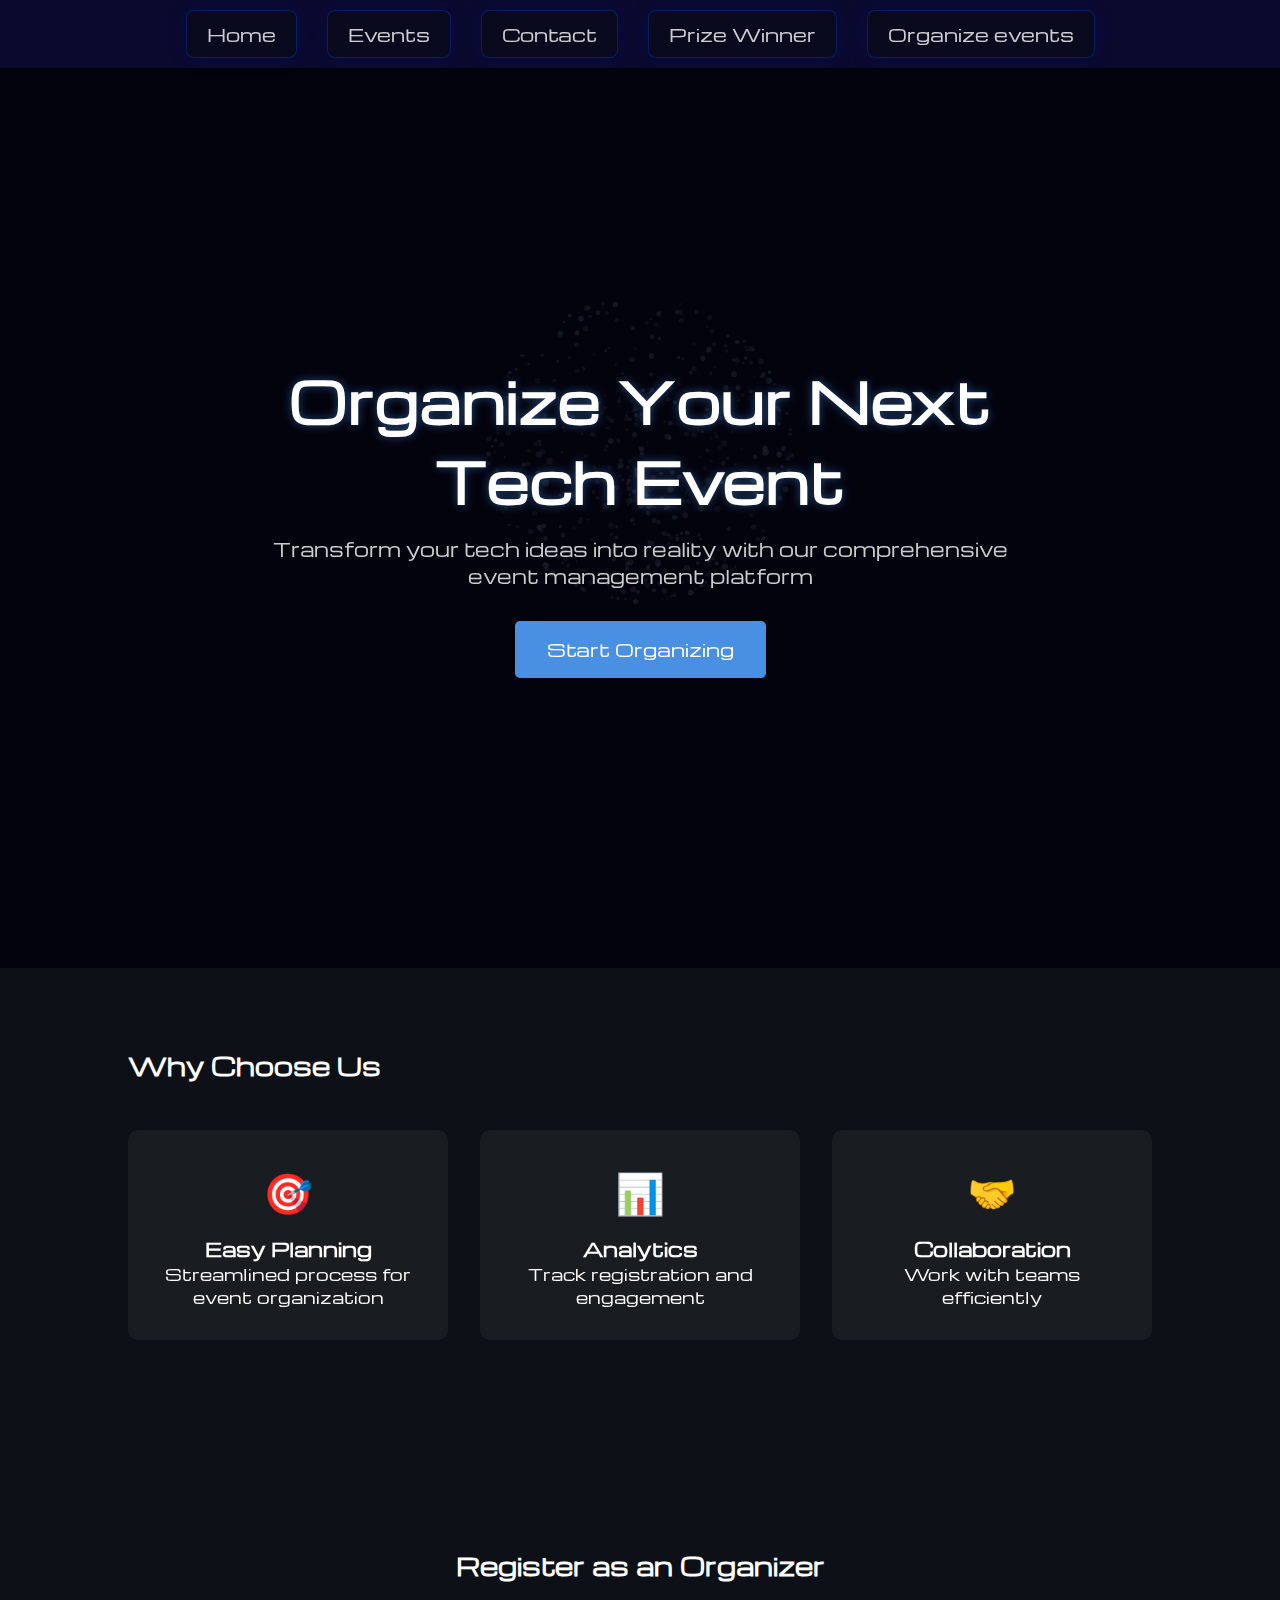
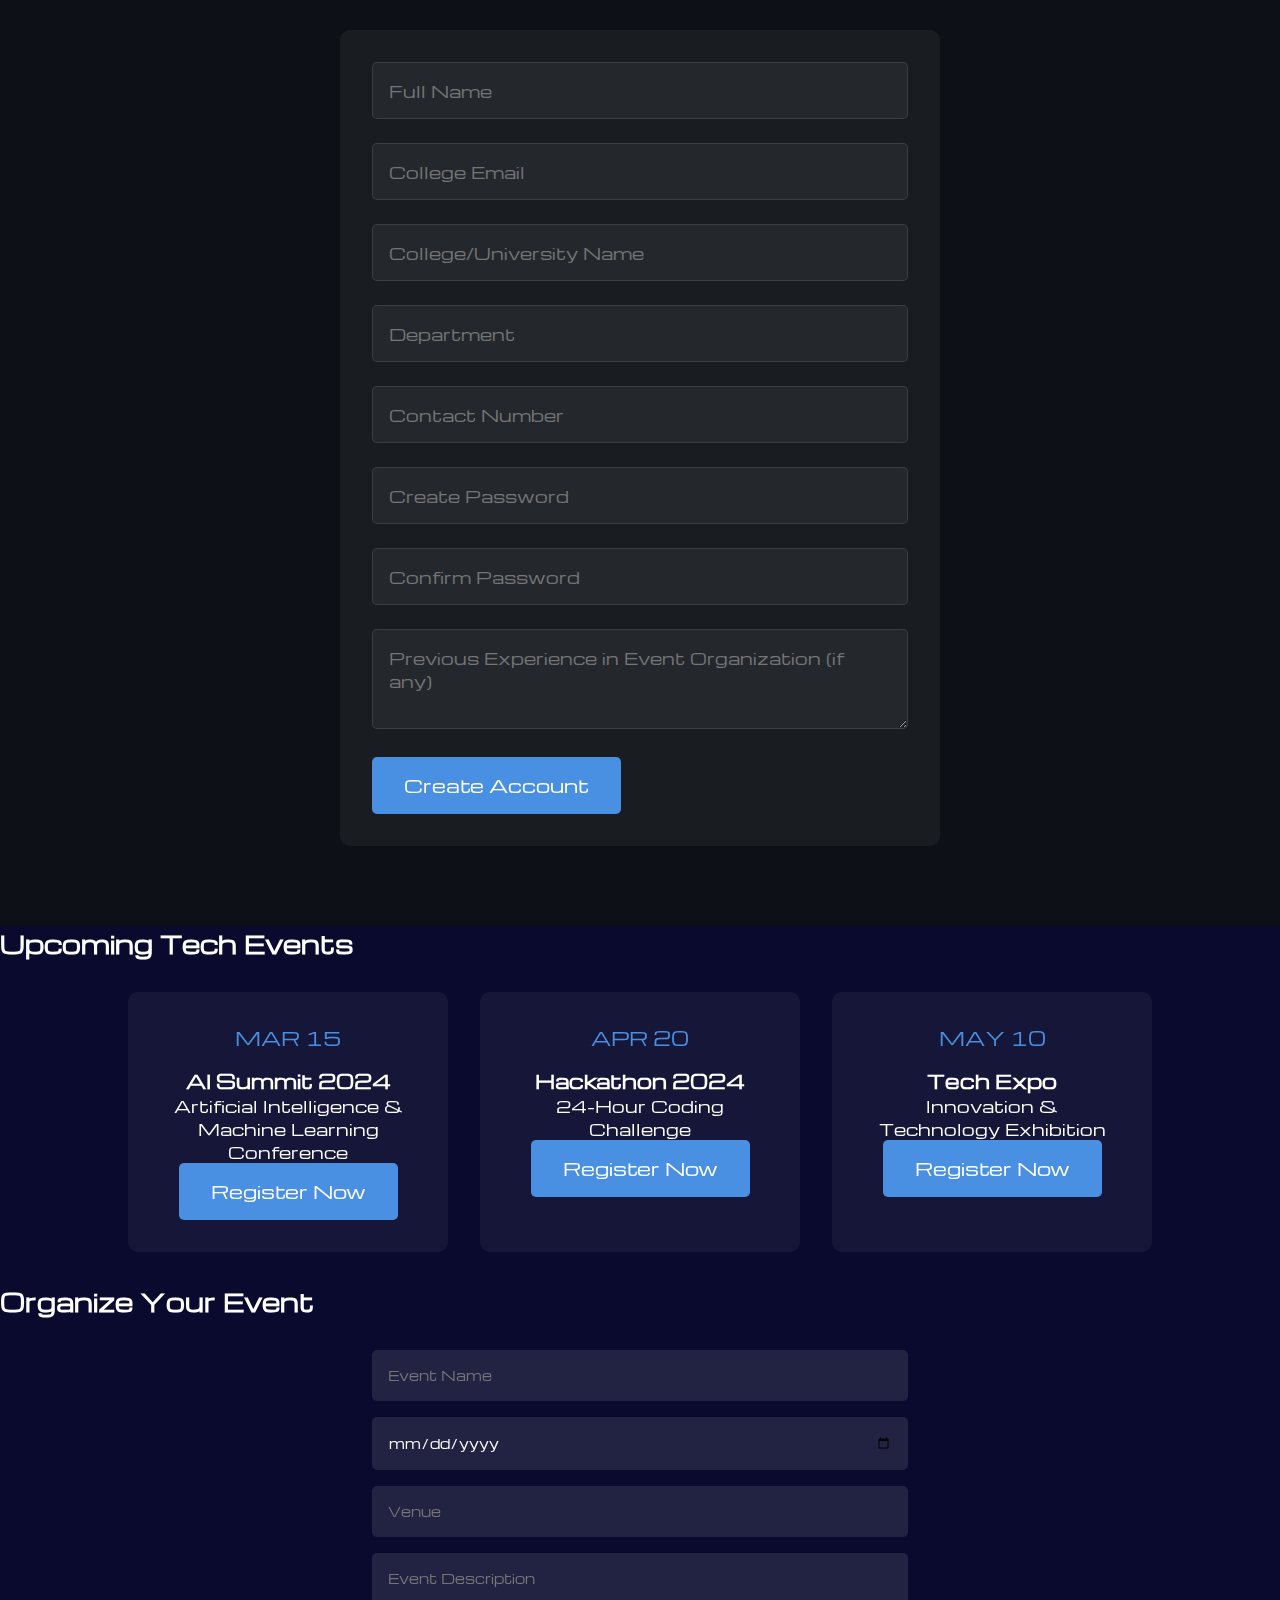
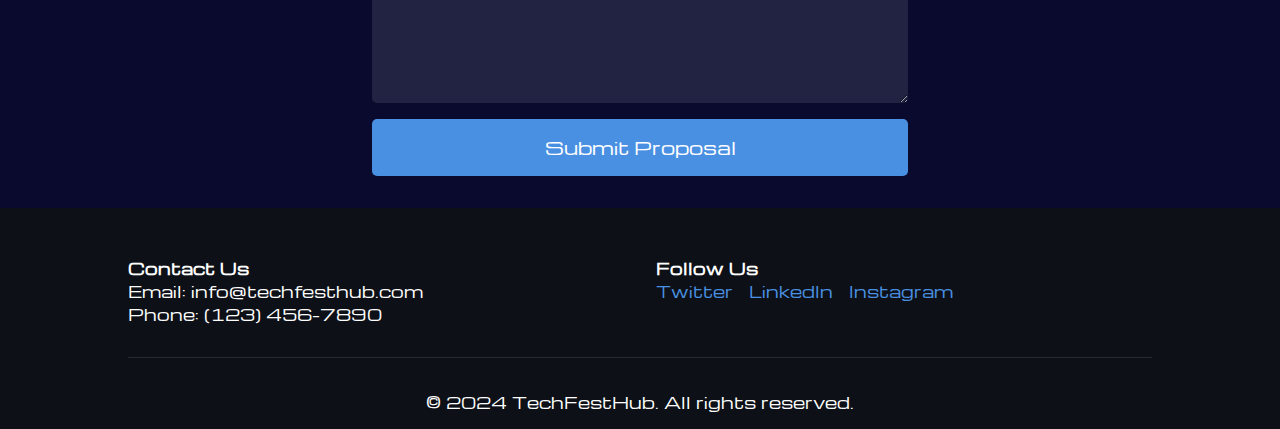
<file: organizer.html>
<!DOCTYPE html>
<html lang="en">
<head>
    <meta charset="UTF-8">
    <meta name="viewport" content="width=device-width, initial-scale=1.0">
    <title>TechFest Organizer - College Events Platform</title>
    <link rel="stylesheet" href="https://cdnjs.cloudflare.com/ajax/libs/font-awesome/6.5.2/css/all.min.css"/>
    <link rel="preconnect" href="https://fonts.googleapis.com">
    <link rel="preconnect" href="https://fonts.gstatic.com" crossorigin>
    <link href="https://fonts.googleapis.com/css2?family=Michroma&display=swap" rel="stylesheet">

    <link rel="stylesheet" href="organizer.css">
</head>
<body>
    <canvas id="particleCanvas"></canvas>
     <!-- Navbar -->
     <div class="navbar" style="background-color: transparent;">
        <div class="nav-item">
            <a href="darkCode.html">Home</a>
        </div>
        <div class="nav-item">
            <a href="Event.html">Events</a>
        </div>
        <div class="nav-item">
            <a href="Contact.html">Contact</a>
        </div>  
        <div class="nav-item" >
            <a href="prize.html">Prize Winner</a>
        </div>
        <div class="nav-item">
            <a href="organizer.html">Organize events</a>
        </div>       
    </div>

    <section id="hero">
        <div class="hero-content">
            <h1>Organize Your Next Tech Event</h1>
            <p>Transform your tech ideas into reality with our comprehensive event management platform</p>
            <button class="cta-button">Start Organizing</button>
        </div>
    </section>

    <section id="features">
        <h2>Why Choose Us</h2>
        <div class="features-grid">
            <div class="feature-card">
                <div class="feature-icon">🎯</div>
                <h3>Easy Planning</h3>
                <p>Streamlined process for event organization</p>
            </div>
            <div class="feature-card">
                <div class="feature-icon">📊</div>
                <h3>Analytics</h3>
                <p>Track registration and engagement</p>
            </div>
            <div class="feature-card">
                <div class="feature-icon">🤝</div>
                <h3>Collaboration</h3>
                <p>Work with teams efficiently</p>
            </div>
        </div>
    </section>


    <section id="register" class="register-section">
        <h2>Register as an Organizer</h2>
        <div class="register-form">
            <form>
                <div class="form-group">
                    <input type="text" placeholder="Full Name" required>
                </div>
                <div class="form-group">
                    <input type="email" placeholder="College Email" required>
                </div>
                <div class="form-group">
                    <input type="text" placeholder="College/University Name" required>
                </div>
                <div class="form-group">
                    <input type="text" placeholder="Department" required>
                </div>
                <div class="form-group">
                    <input type="tel" placeholder="Contact Number" required>
                </div>
                <div class="form-group">
                    <input type="password" placeholder="Create Password" required>
                </div>
                <div class="form-group">
                    <input type="password" placeholder="Confirm Password" required>
                </div>
                <div class="form-group">
                    <textarea placeholder="Previous Experience in Event Organization (if any)"></textarea>
                </div>
                <button type="submit" class="submit-button">Create Account</button>
            </form>
        </div>
    </section>

    <section id="upcoming-events">
        <h2>Upcoming Tech Events</h2>
        <div class="events-grid">
            <div class="event-card">
                <div class="event-date">MAR 15</div>
                <h3>AI Summit 2024</h3>
                <p>Artificial Intelligence & Machine Learning Conference</p>
                <button class="register-button">Register Now</button>
            </div>
            <div class="event-card">
                <div class="event-date">APR 20</div>
                <h3>Hackathon 2024</h3>
                <p>24-Hour Coding Challenge</p>
                <button class="register-button">Register Now</button>
            </div>
            <div class="event-card">
                <div class="event-date">MAY 10</div>
                <h3>Tech Expo</h3>
                <p>Innovation & Technology Exhibition</p>
                <button class="register-button">Register Now</button>
            </div>
        </div>
    </section>

    <section id="organize-event">
        <h2>Organize Your Event</h2>
        <div class="organize-form">
            <form>
                <input type="text" placeholder="Event Name" required>
                <input type="date" placeholder="Event Date" required>
                <input type="text" placeholder="Venue" required>
                <textarea placeholder="Event Description" required></textarea>
                <button type="submit" class="submit-button">Submit Proposal</button>
            </form>
        </div>
    </section>

    <footer>
        <div class="footer-content">
            <div class="footer-section">
                <h4>Contact Us</h4>
                <p>Email: info@techfesthub.com</p>
                <p>Phone: (123) 456-7890</p>
            </div>
            <div class="footer-section">
                <h4>Follow Us</h4>
                <div class="social-links">
                    <a href="#">Twitter</a>
                    <a href="#">LinkedIn</a>
                    <a href="#">Instagram</a>
                </div>
            </div>
        </div>
        <div class="footer-bottom">
            <p>&copy; 2024 TechFestHub. All rights reserved.</p>
        </div>
    </footer>

    <script >
         const canvas = document.getElementById('particleCanvas');
        const ctx = canvas.getContext('2d');

        function resizeCanvas() {
            canvas.width = window.innerWidth;
            canvas.height = window.innerHeight;
        }
        
        resizeCanvas();
        window.addEventListener('resize', resizeCanvas);

        // Mouse position tracking
        let mouseX = 0;
        let mouseY = 0;
        let targetRotationX = 0;
        let targetRotationY = 0;
        let currentRotationX = 0;
        let currentRotationY = 0;

        // Track mouse movement
        document.addEventListener('mousemove', (e) => {
            mouseX = (e.clientX - window.innerWidth / 2) / (window.innerWidth / 2);
            mouseY = (e.clientY - window.innerHeight / 2) / (window.innerHeight / 2);
            
            // Convert mouse position to rotation angles
            targetRotationY = mouseX * Math.PI * 0.5;
            targetRotationX = mouseY * Math.PI * 0.5;
        });

        class Particle {
            constructor() {
                this.radius = Math.random() * Math.PI * 2;
                this.phi = Math.random() * Math.PI;
                this.size = Math.random() * 2 + 1;
                this.baseRadius = 150;
                this.calculatePosition();
                this.color = `rgba(${Math.random() * 100 + 155}, ${Math.random() * 100 + 155}, 255, ${Math.random() * 0.5 + 0.5})`;
            }

            calculatePosition() {
                this.x = this.baseRadius * Math.sin(this.phi) * Math.cos(this.radius);
                this.y = this.baseRadius * Math.sin(this.phi) * Math.sin(this.radius);
                this.z = this.baseRadius * Math.cos(this.phi);
            }

            rotate(angleX, angleY) {
                // Rotate around Y axis
                const cosY = Math.cos(angleY);
                const sinY = Math.sin(angleY);
                const tempX = this.x * cosY - this.z * sinY;
                const tempZ = this.x * sinY + this.z * cosY;
                this.x = tempX;
                this.z = tempZ;

                // Rotate around X axis
                const cosX = Math.cos(angleX);
                const sinX = Math.sin(angleX);
                const tempY = this.y * cosX - this.z * sinX;
                this.z = this.y * sinX + this.z * cosX;
                this.y = tempY;
            }

            draw() {
                const scale = 1000 / (1000 + this.z);
                const x2d = this.x * scale + canvas.width / 2;
                const y2d = this.y * scale + canvas.height / 2;

                ctx.globalAlpha = scale * 0.5;
                ctx.beginPath();
                ctx.arc(x2d, y2d, this.size * scale, 0, Math.PI * 2);
                ctx.fillStyle = this.color;
                ctx.fill();

                // Add glow effect
                ctx.shadowBlur = 15;
                ctx.shadowColor = this.color;
            }
        }

        const particles = Array.from({ length: 500 }, () => new Particle());

        function animate() {
            ctx.clearRect(0, 0, canvas.width, canvas.height);
            
            // Smooth rotation transition
            const ease = 0.05;
            currentRotationX += (targetRotationX - currentRotationX) * ease;
            currentRotationY += (targetRotationY - currentRotationY) * ease;

            // Sort particles by z-index for proper depth rendering
            particles.sort((a, b) => b.z - a.z);

            // Apply rotation to particles
            particles.forEach(particle => {
                particle.calculatePosition(); // Reset position
                particle.rotate(currentRotationX, currentRotationY);
                particle.draw();
            });

            requestAnimationFrame(animate);
        }

        animate();

        // Add auto-rotation when mouse is not moving
        let mouseTimer;
        let autoRotate = true;
        let autoRotationAngle = 0;

        document.addEventListener('mousemove', () => {
            autoRotate = false;
            clearTimeout(mouseTimer);
            mouseTimer = setTimeout(() => {
                autoRotate = true;
            }, 2000); // Start auto-rotation after 2 seconds of no mouse movement
        });

        function updateAutoRotation() {
            if (autoRotate) {
                autoRotationAngle += 0.002;
                targetRotationY = Math.sin(autoRotationAngle) * 0.5;
                targetRotationX = Math.cos(autoRotationAngle) * 0.3;
            }
            requestAnimationFrame(updateAutoRotation);
        }

        updateAutoRotation();
    </script>
</body>
</html>
</file>
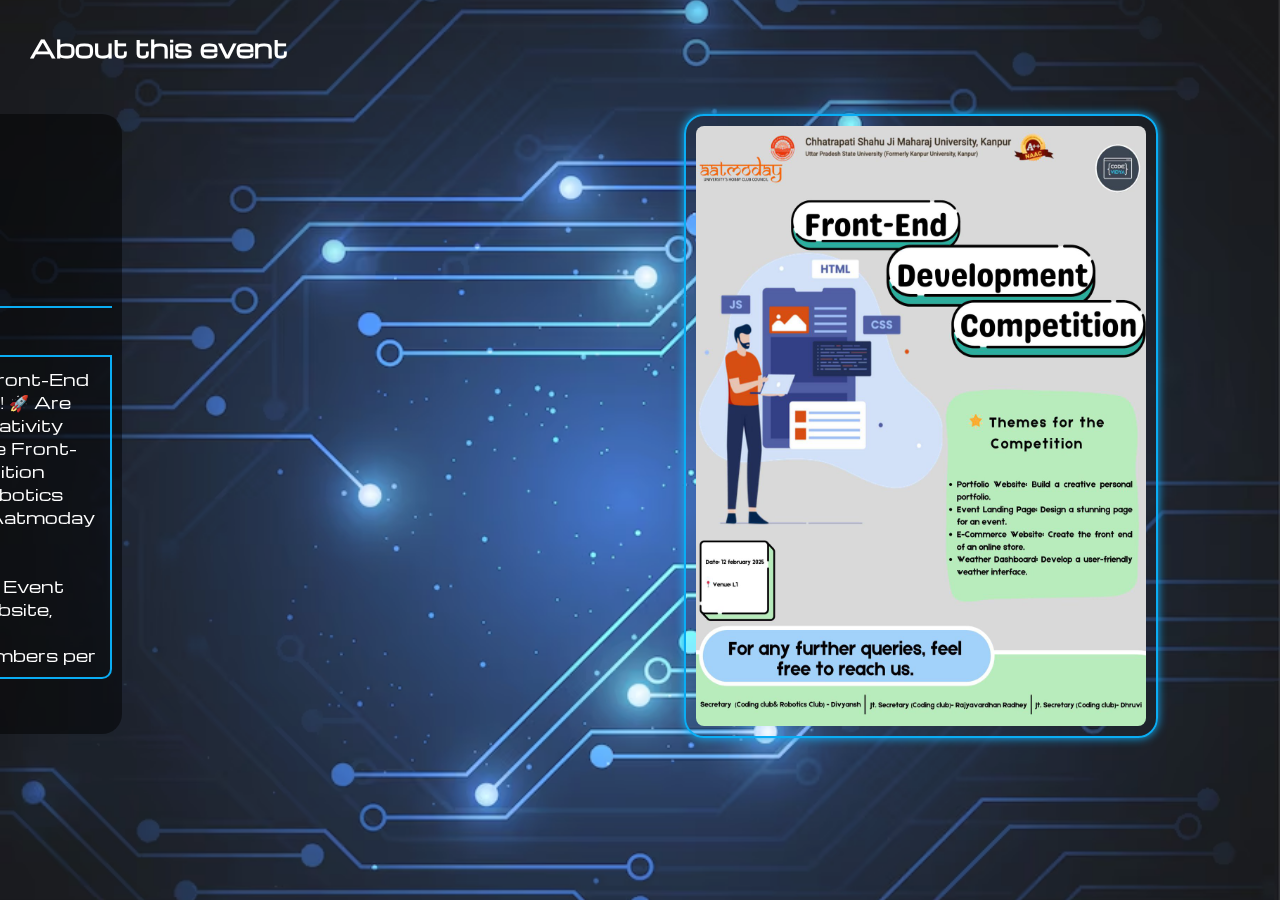
<file: seeMore1.html>
<!DOCTYPE html>
<html lang="en">
<head>
    <meta charset="UTF-8">
    <meta name="viewport" content="width=device-width, initial-scale=1.0">
    <title>Document</title>
    <link rel="stylesheet" href="https://cdnjs.cloudflare.com/ajax/libs/font-awesome/6.5.2/css/all.min.css"/>
    <link rel="preconnect" href="https://fonts.googleapis.com">
    <link rel="preconnect" href="https://fonts.gstatic.com" crossorigin>
    <link href="https://fonts.googleapis.com/css2?family=Michroma&display=swap" rel="stylesheet">

    <link rel = "stylesheet" href = "seeMore.css">
</head>
<body>
    <img src="Assets/Images/desBg.avif" id="bgImg">
    <h2>About this event</h2>
    <div class="content">
        <div class="leftPart">
                <p><b>Starts From:</b> 11-Feb-25</p><br>
                <p><b>Last Date:</b> 12-Feb-25</p><br>
                <p><b>Duration:</b> 3 Days</p><br><br>
                <h3 style="background-color: rgba(0, 0, 0, 0); border-top: 2px solid rgb(10, 173, 244);">Description</h4>
                <p id="detail">Invitation to Participate in the Front-End Web Development Competition! 🚀 Are you ready to showcase your creativity and coding skills? Join us for the Front-End Web Development Competition organized by the Coding and Robotics Club under the Hobby Club by Aatmoday at CSJMU!<br><br> 
                    <strong>💡 Themes:</strong> Portfolio Website, Event Landing Page, E-Commerce Website, Weather Dashboard.<br>
                    <strong>👥 Team Size:</strong> Maximum 5 members per team.<br>
                    <strong>💰 Participation Fee:</strong> ₹29/- per person.<br>
                    <strong>📅 Event Date:</strong> 12 February 2025.<br>
                    <strong>📍 Venue:</strong> L1.<br><br> 
                    <strong>🏆 Why Participate?</strong> Showcase your front-end development skills, gain valuable experience and teamwork skills, win exciting prizes, and receive participation certificates.<br><br> 
                    Don’t miss this incredible opportunity to learn, compete, and shine! Register now and gear up to present your project on the big day.<br> 
                    <strong>🔗 Registration Form:</strong> <a href="https://forms.gle/aQzDgGtGDT9CrwFm8" target="_blank">https://forms.gle/aQzDgGtGDT9CrwFm8</a>.<br><br> 
                    <strong>📞 For any queries, contact:</strong><br> 
                    Divyansh (Secretary-Coding & Robotics Club) - 7983390593<br> 
                    Rajyavardhan Radhey (Jt. Secretary-Coding Club) - 9306907930<br> 
                    Dhruvi (Jt. Secretary-Hobby Club).
                    </p>
                    <a href="registration.html"><button class="register-btn">Register Now</button></a>
            </div>
        <img src="Assets/Images/dev-logo.jpeg" id="banner">
    </div>
    
</body>
</html>
</file>
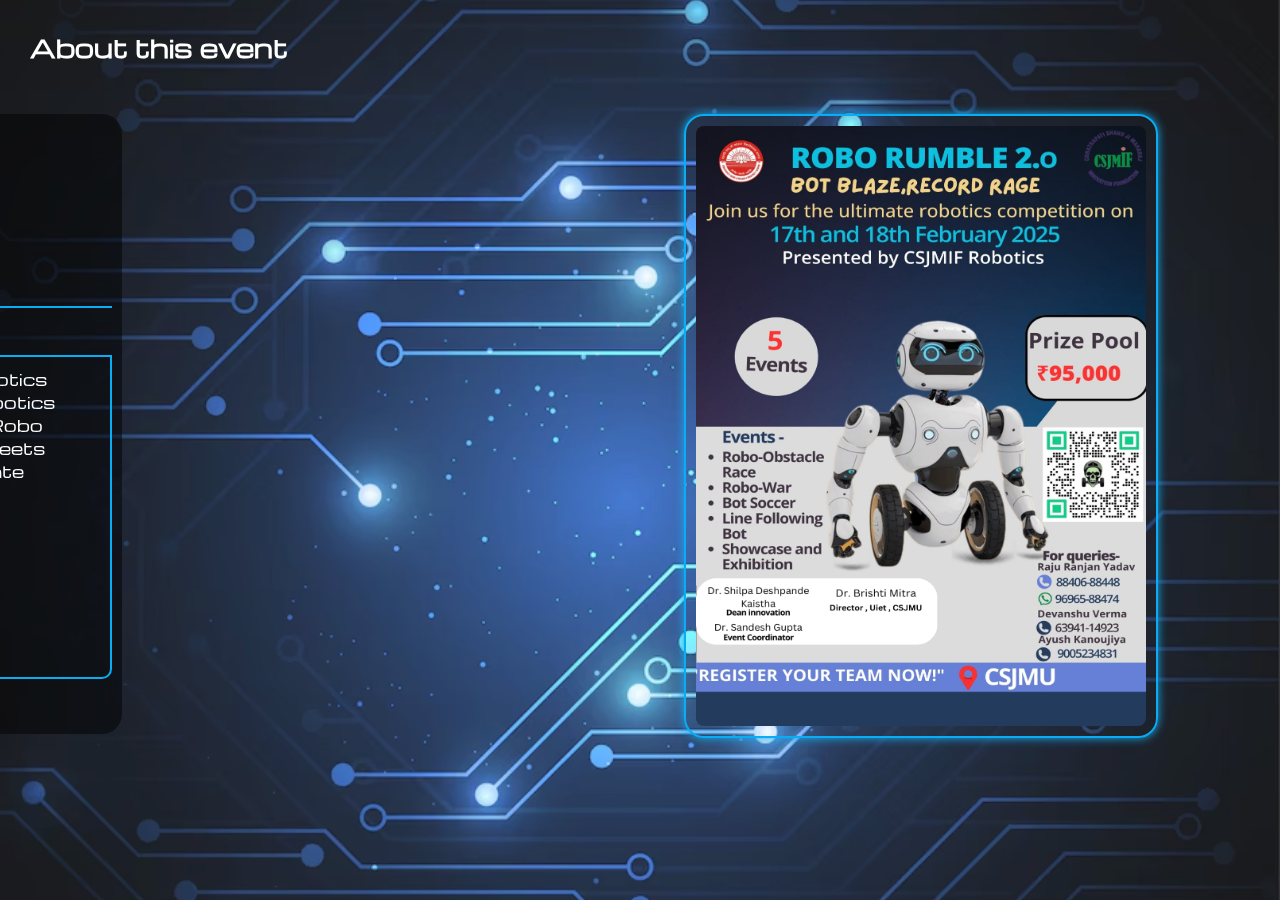
<file: seeMore2.html>
<!DOCTYPE html>
<html lang="en">
<head>
    <meta charset="UTF-8">
    <meta name="viewport" content="width=device-width, initial-scale=1.0">
    <title>Document</title>
    <link rel="stylesheet" href="https://cdnjs.cloudflare.com/ajax/libs/font-awesome/6.5.2/css/all.min.css"/>
    <link rel="preconnect" href="https://fonts.googleapis.com">
    <link rel="preconnect" href="https://fonts.gstatic.com" crossorigin>
    <link href="https://fonts.googleapis.com/css2?family=Michroma&display=swap" rel="stylesheet">

    <link rel = "stylesheet" href = "seeMore.css">
</head>
<body>
    <img src="Assets/Images/desBg.avif" id="bgImg">
    <h2>About this event</h2>
    <div class="content">
        <div class="leftPart">
                <p><b>Starts From:</b> 17-Feb-25</p><br>
                <p><b>Last On:</b> 18-Feb-25</p><br>
                <p><b>Duration:</b> 2 Days</p><br><br>
                <h3 style="background-color: rgba(0, 0, 0, 0); border-top: 2px solid rgb(10, 173, 244);">Description</h4>
                <p id="detail">Get ready for an electrifying robotics showdown! The Coding and Robotics Club at CSJMU invites you to Robo Rumble 2.0, where innovation meets adrenaline! Join us for the ultimate Robotics Competition.🚀<br><br>
                    <strong>📅 Events:</strong><br>● Robo-Obstacle Race <br>● Robo-War <br>● Bot Soccer <br>● Line Following Bot <br>● Showcase and Exhibition<br><br>
                    <strong>👥 Team Size:</strong> Max 4 members per team.<br>
                    <strong>📅 Event Date:</strong> 17 February 2025.<br>
                    <strong>📍 Venue:</strong> will be declared later.<br><br> 
                    <strong>🏆 Why Participate?</strong><br> Showcase your robotics expertise, test your bot-building skills in real-world challenges, compete against the best minds, and grab exciting prizes & certificates!<br><br> 
                    Don't miss this chance to build, battle, and break limits! Register now and get ready to rumble!<br> 
                    <strong>📞 For any queries, contact:</strong><br> 
                    Raju Ranjan Yadav - 7912345678<br> 
                    Devanshu Verma - 987654321<br> 
                    Ayush Kanoujiya - 8123456789
                    </p>
                    <a href="registration.html"><button class="register-btn">Register Now</button></a>
            </div>
        <img src="Assets/Images/robo rumbe.jpeg" id="banner">
    </div>
    
</body>
</html>
</file>
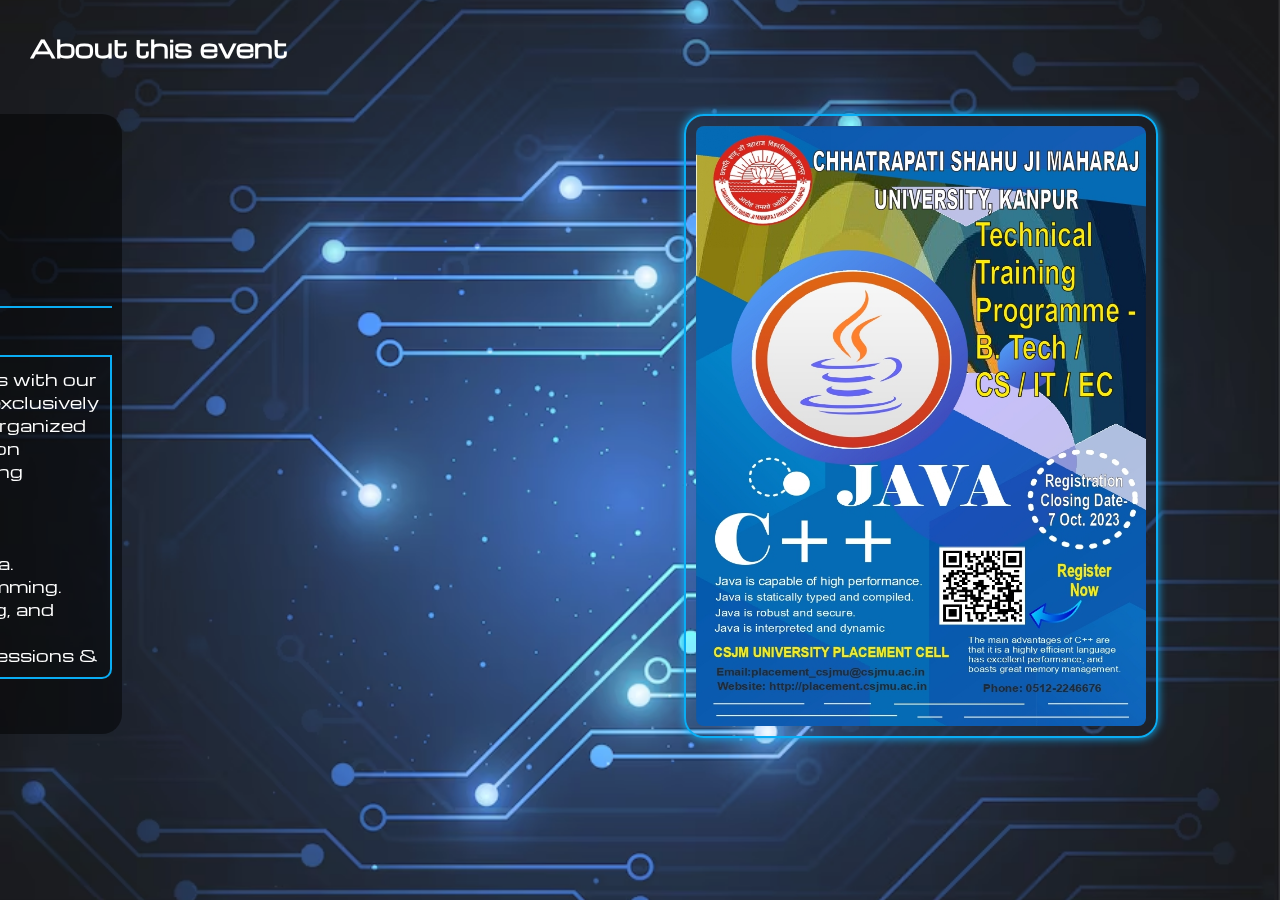
<file: seeMore3.html>
<!DOCTYPE html>
<html lang="en">
<head>
    <meta charset="UTF-8">
    <meta name="viewport" content="width=device-width, initial-scale=1.0">
    <title>Document</title>
    <link rel="stylesheet" href="https://cdnjs.cloudflare.com/ajax/libs/font-awesome/6.5.2/css/all.min.css"/>
    <link rel="preconnect" href="https://fonts.googleapis.com">
    <link rel="preconnect" href="https://fonts.gstatic.com" crossorigin>
    <link href="https://fonts.googleapis.com/css2?family=Michroma&display=swap" rel="stylesheet">

    <link rel = "stylesheet" href = "seeMore.css">
</head>
<body>
    <img src="Assets/Images/desBg.avif" id="bgImg">
    <h2>About this event</h2>
    <div class="content">
        <div class="leftPart">
                <p><b>Starts From:</b> 20-Oct-23</p><br>
                <p><b>Last Date:</b> 25-Oct-23</p><br>
                <p><b>Duration:</b> 6 Days</p><br><br>
                <h3 style="background-color: rgba(0, 0, 0, 0); border-top: 2px solid rgb(10, 173, 244);">Description</h4>
                <p id="detail">Enhance your programming skills with our Technical Training Programme exclusively for tech students at CSJMU! Organized by the Coding Club, this hands-on training will help you build a strong foundation in C++ and Java<br><br> 
                    <strong>💡💻 What You’ll Learn:</strong> <br>✅ Fundamentals in C++ and Java. <br>
                    ✅ DSA for Competitive Programming. <br>
                    ✅ OOPs Concepts, File Handling, and Multi-threading. <br>
                    ✅ Practical Hands-on Coding Sessions & Problem Solving. <br>
                    ✅ Industry-Oriented Best Practices.<br><br>
                    <strong>👥 Who can join:</strong><br>● Open to all CSJMU tech students interested in coding. <br>
                    ● No prior experience required; just a passion for learning!<br><br>
                    <strong>💰 Participation Fee:</strong> ₹29/- per person.<br>
                    <strong>📅 Event Date:</strong> 20 October 2023.<br>
                    <strong>📍 Venue:</strong> L1.<br><br> 
                    Don’t miss this incredible opportunity to learn, compete, and shine.<br> 
                    <strong>📞 For any queries, contact us:</strong><br> 
                    0512-2246676
                    </p>
                    <a href="registration.html"><button class="register-btn">Register Now</button></a>
            </div>
        <img src="Assets/Images/java.jpg" id="banner">
    </div>
    
</body>
</html>
</file>
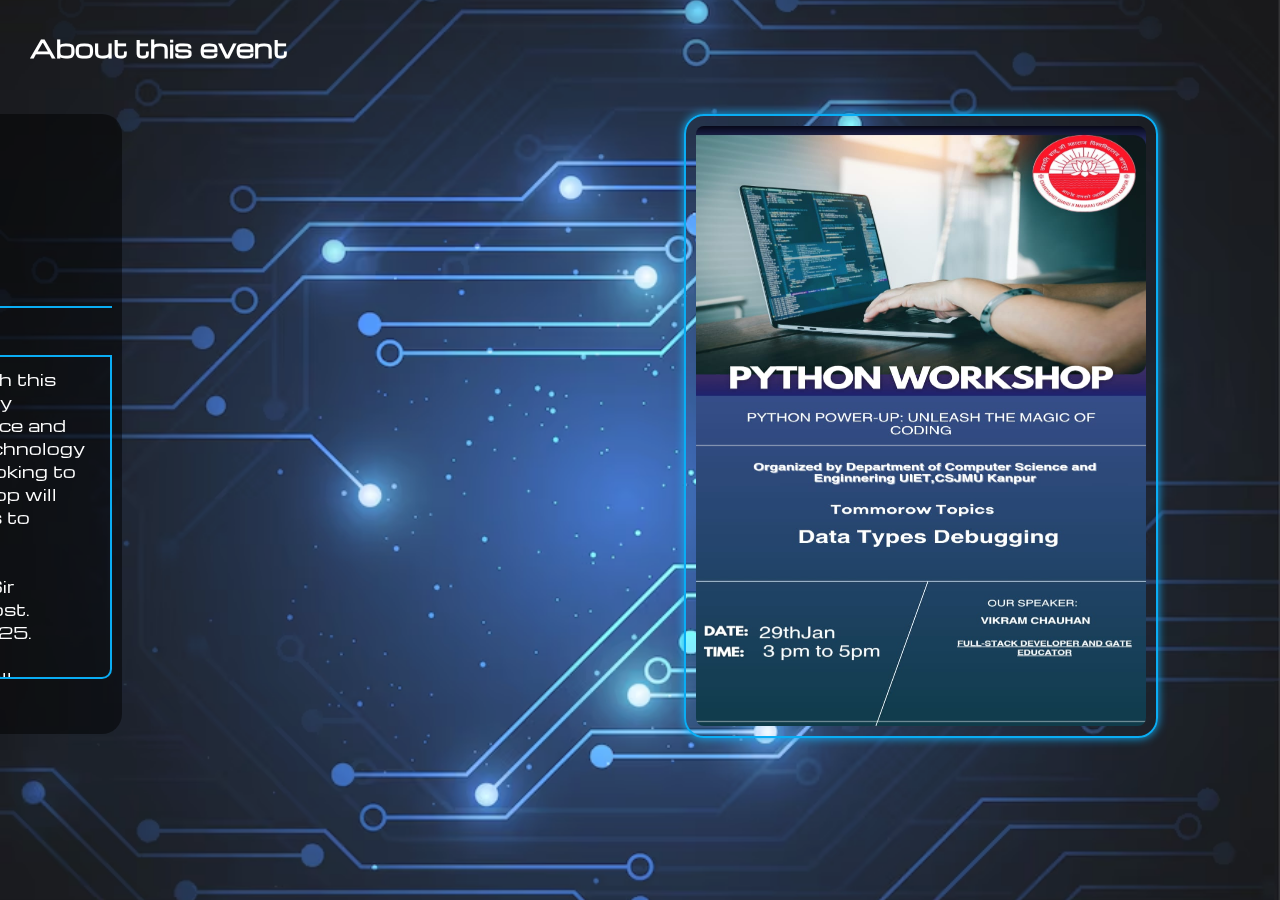
<file: seeMore4.html>
<!DOCTYPE html>
<html lang="en">
<head>
    <meta charset="UTF-8">
    <meta name="viewport" content="width=device-width, initial-scale=1.0">
    <title>Document</title>
    <link rel="stylesheet" href="https://cdnjs.cloudflare.com/ajax/libs/font-awesome/6.5.2/css/all.min.css"/>
    <link rel="preconnect" href="https://fonts.googleapis.com">
    <link rel="preconnect" href="https://fonts.gstatic.com" crossorigin>
    <link href="https://fonts.googleapis.com/css2?family=Michroma&display=swap" rel="stylesheet">

    <link rel = "stylesheet" href = "seeMore.css">
</head>
<body>
    <img src="Assets/Images/desBg.avif" id="bgImg">
    <h2>About this event</h2>
    <div class="content">
        <div class="leftPart">
                <p><b>Starts From:</b> 28-Jan-25</p><br>
                <p><b>Last Date:</b> 30-Jan-25</p><br>
                <p><b>Duration:</b> 3 Days</p><br><br>
                <h3 style="background-color: rgba(0, 0, 0, 0); border-top: 2px solid rgb(10, 173, 244);">Description</h4>
                <p id="detail">Unlock the power of Python with this hands-on workshop organized by Department of Computer Science and Engineering and Information Technology Whether you're a beginner or looking to enhance your skills, this workshop will take you from the fundamentals to advanced concepts in Python.<br><br> 
                    <strong>👥 Speaker:</strong> Vikram Chauhan Sir<br>
                    <strong>💰 Participation Fee:</strong> Free of cost.<br>
                    <strong>📅 Event Date:</strong> 28 January 2025.<br>
                    <strong>⏲️ Time: </strong>3 pm - 5 pm<br>
                    <strong>📍 Venue:</strong> UIET 3 - Seminar Hall<br><br> 
                    <strong>📞 For any queries, contact:</strong><br>
                    Ramnayan Mishra Sir (Dept of Information Technology)
                    </p>
                    <a href="registration.html"><button class="register-btn">Register Now</button></a>
            </div>
        <img src="Assets/Images/Python WS.jpeg" id="banner">
    </div>
    
</body>
</html>
</file>
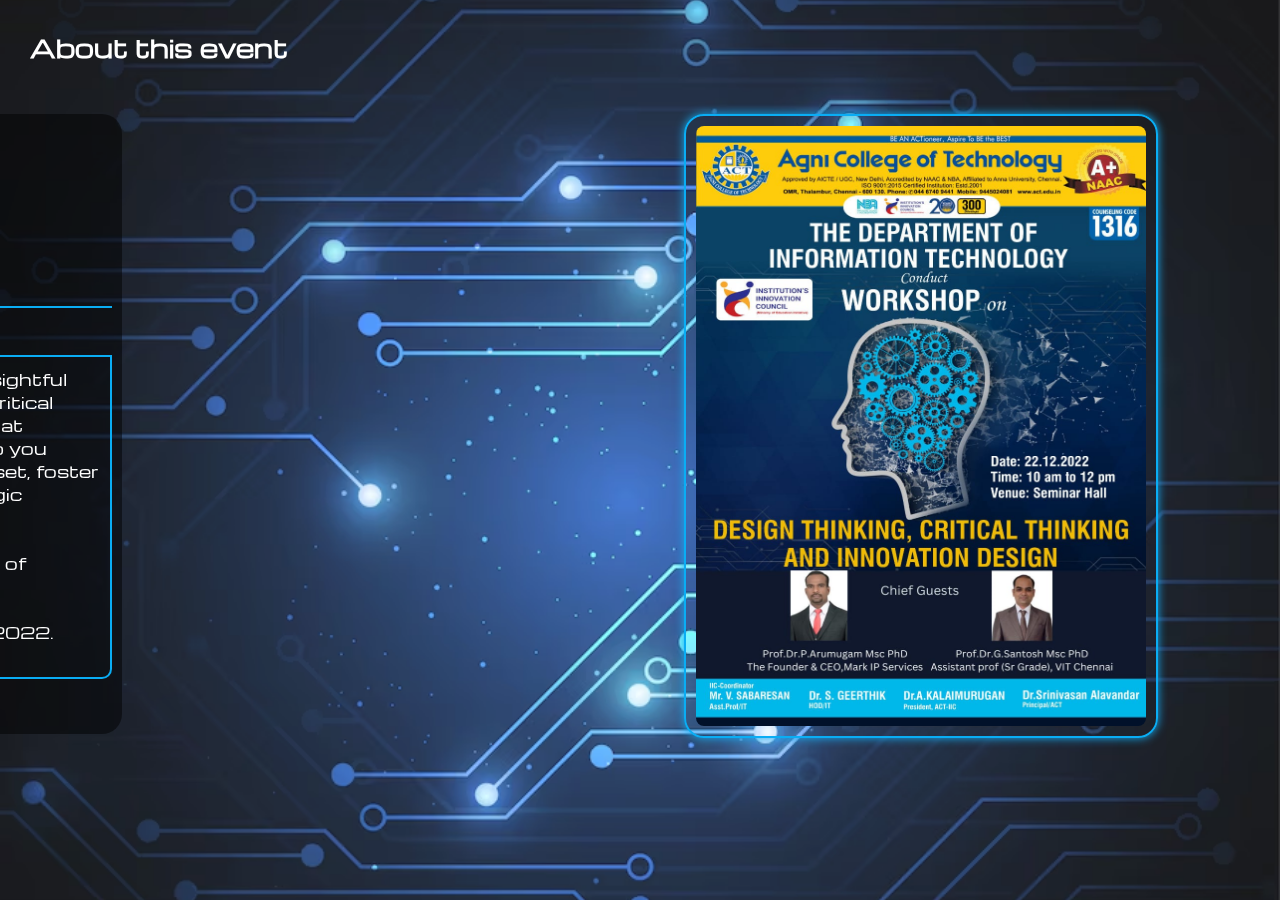
<file: seeMore5.html>
<!DOCTYPE html>
<html lang="en">
<head>
    <meta charset="UTF-8">
    <meta name="viewport" content="width=device-width, initial-scale=1.0">
    <title>Document</title>
    <link rel="stylesheet" href="https://cdnjs.cloudflare.com/ajax/libs/font-awesome/6.5.2/css/all.min.css"/>
    <link rel="preconnect" href="https://fonts.googleapis.com">
    <link rel="preconnect" href="https://fonts.gstatic.com" crossorigin>
    <link href="https://fonts.googleapis.com/css2?family=Michroma&display=swap" rel="stylesheet">

    <link rel = "stylesheet" href = "seeMore.css">
</head>
<body>
    <img src="Assets/Images/desBg.avif" id="bgImg">
    <h2>About this event</h2>
    <div class="content">
        <div class="leftPart">
                <p><b>Starts From:</b> 22-Dec-22</p><br>
                <p><b>Last Date:</b> 22-Dec-22</p><br>
                <p><b>Duration:</b> 3 Days</p><br><br>
                <h3 style="background-color: rgba(0, 0, 0, 0); border-top: 2px solid rgb(10, 173, 244);">Description</h4>
                <p id="detail">Join us for an interactive and insightful workshop on Design Thinking, Critical Thinking, and Innovation Design at CSJMU. This workshop will help you develop a problem-solving mindset, foster creativity, and teach you strategic approaches to innovation.<br><br> 
                    <strong>💡 Conducted by:</strong> Department of Information Technology<br>
                    <strong>💰 Participation Fee:</strong> It's free.<br>
                    <strong>📅 Event Date:</strong> 22 December 2022.<br>
                    <strong>📍 Venue:</strong> L1.<br><br> 
                    <strong> Chief Guest:</strong> Prof. Dr. P. Arumugam M.Sc. PhD <br>
                    <strong> Time:</strong>10 AM - 12 PM <br>
                    <strong>🏆 Why Participate?</strong> Learn how to approach real-world challenges with a creative mindset.
                    Boost your problem-solving, decision-making, and strategic thinking skills.
                    Get a Certificate of Completion to showcase your skills.<br><br> 
                    <strong>📞 For any queries, contact:</strong><br> 
                   Department of Information Technology
                    </p>
                    <a href="registration.html"><button class="register-btn">Register Now</button></a>
            </div>
        <img src="Assets/Images/IT WS.jpeg" id="banner">
    </div>
    
</body>
</html>
</file>
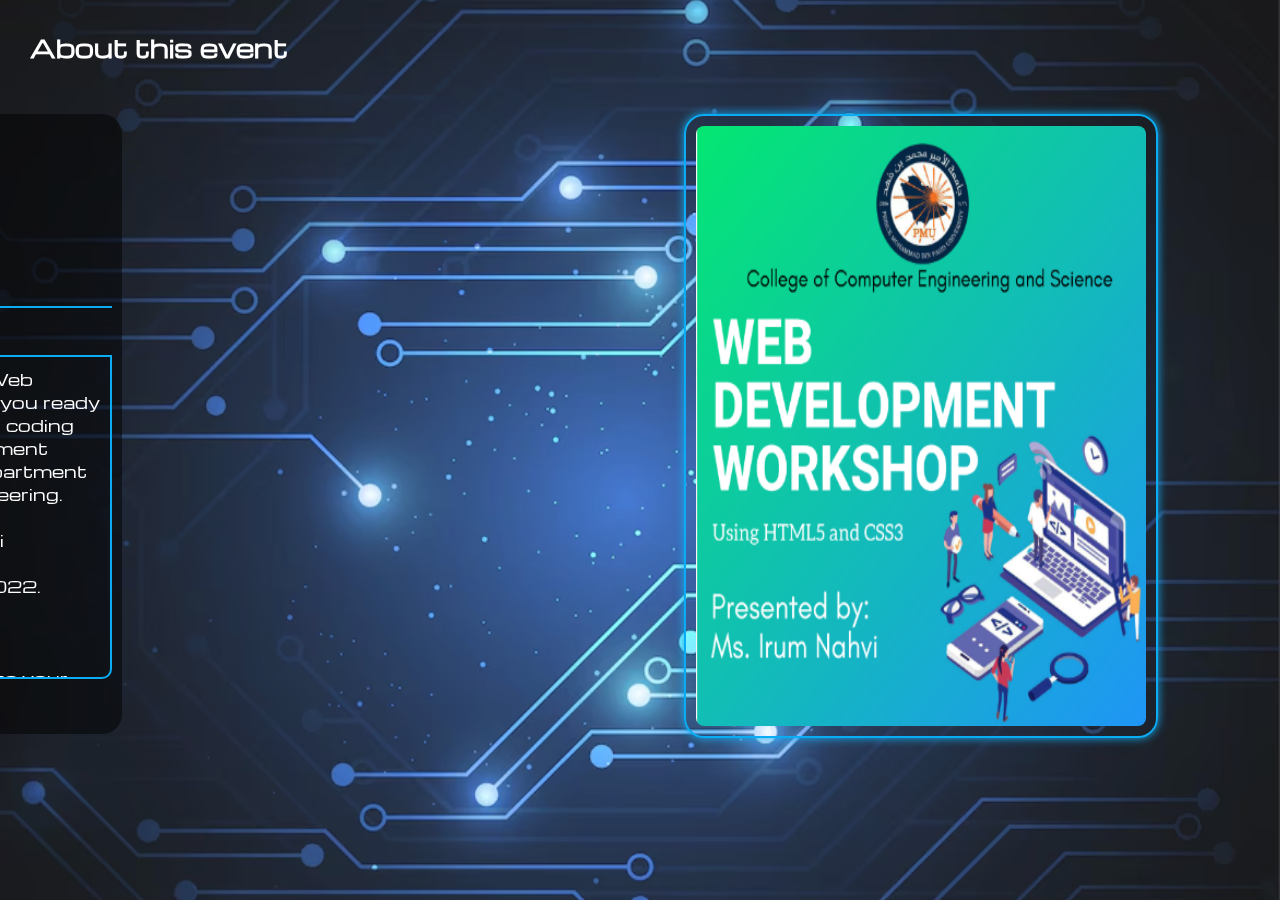
<file: seeMore6.html>
<!DOCTYPE html>
<html lang="en">
<head>
    <meta charset="UTF-8">
    <meta name="viewport" content="width=device-width, initial-scale=1.0">
    <title>Document</title>
    <link rel="stylesheet" href="https://cdnjs.cloudflare.com/ajax/libs/font-awesome/6.5.2/css/all.min.css"/>
    <link rel="preconnect" href="https://fonts.googleapis.com">
    <link rel="preconnect" href="https://fonts.gstatic.com" crossorigin>
    <link href="https://fonts.googleapis.com/css2?family=Michroma&display=swap" rel="stylesheet">

    <link rel = "stylesheet" href = "seeMore.css">
</head>
<body>
    <img src="Assets/Images/desBg.avif" id="bgImg">
    <h2>About this event</h2>
    <div class="content">
        <div class="leftPart">
                <p><b>Starts From:</b> 11-Feb-22</p><br>
                <p><b>Last Date:</b> 12-Feb-22</p><br>
                <p><b>Duration:</b> 2 Days</p><br><br>
                <h3 style="background-color: rgba(0, 0, 0, 0); border-top: 2px solid rgb(10, 173, 244);">Description</h4>
                <p id="detail">Invitation to Participate in the Web Development Workshop. 🚀 Are you ready to showcase your creativity and coding skills? Join us for Web Development Workshop organized by the Department of Computer Science and Engineering.<br><br> 
                    <strong> Presented By: </strong> Mrs. Iram Nahvi<br>
                    <strong>💰 Participation Fee:</strong> It's free.<br>
                    <strong>📅 Event Date:</strong> 12 February 2022.<br>
                    <strong>📍 Venue:</strong> CSE Department<br>
                    <strong>TECH stack: </strong>HTML5, CSS3 <br><br>
                    <strong>🏆 Why Participate?</strong> Showcase your development skills, gain valuable experience and teamwork skills and receive participation certificates.<br><br> 
                    Don’t miss this incredible opportunity to learn, compete, and shine! Register now and gear up to present your project on the big day.<br> 
                    <strong>📞 For any queries, contact:</strong><br> 
                    Department of Computer Science and Engineering
                    </p>
                    <a href="registration.html"><button class="register-btn">Register Now</button></a>
            </div>
        <img src="Assets/Images/WebD.png" id="banner">
    </div>
    
</body>
</html>
</file>
<file: organizer.css>
* {
    margin: 0;
    padding: 0;
    box-sizing: border-box;
    font-family: "Michroma", serif;
}

body {
    background-color: #0a0a2e;
    color: #ffffff;
    position: relative;
    overflow-x: hidden;
}

canvas {
    position: fixed;
    top: 0;
    left: 0;
    width: 100%;
    height: 100%;
    z-index: -1;
    opacity: 0.6;
}

.navbar {
    display: flex;
    justify-content: center;
    align-items: center;
    background-color: transparent;
    padding: 10px;
}

.nav-item {
    margin: 0 15px;
    position: relative;
    padding: 10px 20px;
    border: 1px solid rgba(0, 81, 255, 0.3);
    border-radius: 0.5rem;
    background-color: #0a0a1f;
    transition: all 0.3s ease;
    cursor: pointer;
    box-shadow: 0 0 20px rgba(38, 0, 255, 0.1);
}

.nav-item:hover {
    border-color: rgba(52, 113, 235, 0.9);
    box-shadow: 0 0 30px rgba(38, 0, 255, 0.3);
    transform: translateY(-6px);
    transition: all 0.5s ease;
}
.nav-item a {
    color: white;
    text-decoration: none;
    font-family: 'Michroma', sans-serif;
    font-size: 18px;
    opacity: 0.8;
    background-color: transparent;
    transition: all 0.3s ease;
   
    
}

.nav-item::after {
    content: '';
    position: absolute;
    width: 0;
    height: 2px;
    display: block;
    margin-top: 5px;
    right: 0;
    transition: width 0.3s ease;
    -webkit-transition: width 0.3s ease;
    
}

.nav-item:hover::after {
    width: 100%;
    left: 0;
   
}

.nav-item a:hover {
   
    opacity: 1;
    color: rgba(255, 255, 255, 0.91);
    
    box-shadow: none;
    box-sizing: unset;
    background: transparent;
    text-shadow: 0 0 10px rgb(130, 255, 225, 2);
    
    
}

/* Register Section */
.register-section {
    padding: 8rem 5% 5rem;
    background: #0d1117;
}

.register-section h2 {
    text-align: center;
    margin-bottom: 3rem;
    color: #fff;
}

.register-form {
    max-width: 600px;
    margin: 0 auto;
    padding: 2rem;
    background: rgba(255, 255, 255, 0.05);
    border-radius: 10px;
}

.form-group {
    margin-bottom: 1.5rem;
}

.form-group input,
.form-group textarea {
    width: 100%;
    padding: 1rem;
    border: 1px solid rgba(255, 255, 255, 0.1);
    border-radius: 5px;
    background: rgba(255, 255, 255, 0.05);
    color: white;
    font-size: 1rem;
}

.form-group textarea {
    min-height: 100px;
    resize: vertical;
}

/* Hero Section */
#hero {
    height: 100vh;
    display: flex;
    align-items: center;
    justify-content: center;
    text-align: center;
    background: linear-gradient(rgba(0,0,0,0.7), rgba(0,0,0,0.7)),
                url('https://source.unsplash.com/random/1920x1080/?technology') center/cover;
    position: relative;
}

.hero-content {
    max-width: 800px;
    padding: 2rem;
    position: relative;
    z-index: 1;
}

.hero-content h1 {
    font-size: 3.5rem;
    margin-bottom: 1rem;
    color: #fff;
    text-shadow: 0 0 10px rgba(74, 144, 226, 0.5);
}

.hero-content p {
    font-size: 1.2rem;
    margin-bottom: 2rem;
    color: #ccc;
}

/* Buttons */
.cta-button, .register-button, .submit-button {
    padding: 1rem 2rem;
    font-size: 1.1rem;
    border: none;
    border-radius: 5px;
    background: #4a90e2;
    color: white;
    cursor: pointer;
    transition: all 0.3s ease;
}

.cta-button:hover, .register-button:hover, .submit-button:hover {
    background: #357abd;
    transform: translateY(-2px);
    box-shadow: 0 0 20px rgba(74, 144, 226, 0.5);
}

/* Features Section */
#features {
    padding: 5rem 10%;
    background: #0d1117;
    position: relative;
}

.features-grid {
    display: grid;
    grid-template-columns: repeat(auto-fit, minmax(250px, 1fr));
    gap: 2rem;
    margin-top: 3rem;
}

.feature-card {
    background: rgba(255, 255, 255, 0.05);
    padding: 2rem;
    border-radius: 10px;
    text-align: center;
    transition: transform 0.3s ease;
    backdrop-filter: blur(5px);
}

.feature-card:hover {
    transform: translateY(-10px);
    box-shadow: 0 0 30px rgba(74, 144, 226, 0.2);
}

.feature-icon {
    font-size: 2.5rem;
    margin-bottom: 1rem;
}

/* Events Grid */
.events-grid {
    display: grid;
    grid-template-columns: repeat(auto-fit, minmax(300px, 1fr));
    gap: 2rem;
    padding: 2rem 10%;
}

.event-card {
    background: rgba(255, 255, 255, 0.05);
    padding: 2rem;
    border-radius: 10px;
    text-align: center;
    backdrop-filter: blur(5px);
    transition: transform 0.3s ease;
}

.event-card:hover {
    transform: translateY(-5px);
    box-shadow: 0 0 30px rgba(74, 144, 226, 0.2);
}

.event-date {
    font-size: 1.2rem;
    color: #4a90e2;
    margin-bottom: 1rem;
}

/* Organize Form */
.organize-form {
    max-width: 600px;
    margin: 0 auto;
    padding: 2rem;
}

.organize-form form {
    display: flex;
    flex-direction: column;
    gap: 1rem;
}

.organize-form input,
.organize-form textarea {
    padding: 1rem;
    border: none;
    border-radius: 5px;
    background: rgba(255, 255, 255, 0.1);
    color: white;
    transition: all 0.3s ease;
}

.organize-form input:focus,
.organize-form textarea:focus {
    outline: none;
    box-shadow: 0 0 20px rgba(74, 144, 226, 0.3);
    background: rgba(255, 255, 255, 0.15);
}

.organize-form textarea {
    min-height: 150px;
}

/* Footer */
footer {
    background: #0d1117;
    padding: 3rem 10% 1rem;
    position: relative;
}

.footer-content {
    display: grid;
    grid-template-columns: repeat(auto-fit, minmax(200px, 1fr));
    gap: 2rem;
    margin-bottom: 2rem;
}

.social-links {
    display: flex;
    gap: 1rem;
}

.social-links a {
    color: #4a90e2;
    text-decoration: none;
    transition: all 0.3s ease;
}

.social-links a:hover {
    color: #fff;
    text-shadow: 0 0 10px rgba(74, 144, 226, 0.5);
}

.footer-bottom {
    text-align: center;
    padding-top: 2rem;
    border-top: 1px solid rgba(255, 255, 255, 0.1);
}

/* Responsive Design */
@media (max-width: 768px) {
    .navbar {
        flex-direction: column;
    }

    .nav-item {
        margin: 10px 0;
        width: 100%;
        text-align: center;
    }

    .hero-content h1 {
        font-size: 2.5rem;
    }

    .features-grid,
    .events-grid {
        grid-template-columns: 1fr;
    }
    .register-form {
        padding: 1rem;
    }
}
</file>
<file: seeMore.css>
*{
    background-color: rgba(0, 0, 0, 0);
    margin: 0;
    padding: 10px;
}
#bgImg {
    min-width: 100vw;  /* At least full width */
    min-height: 100vh; /* At least full height */
    position: fixed;
    top: 50%;
    left: 50%;
    transform: translate(-50%, -50%);
    object-fit: cover; /* Keeps the aspect ratio and covers the whole screen */
    opacity: 0.9;
    z-index: -1;
}

#banner {
    height: 600px;
    width: 450px;
    z-index: 1;
    border: 2px solid rgb(10, 173, 244);
    box-shadow: 0 0 10px rgb(20, 173, 244);
    border-radius: 20px;
}

.content {
    margin-top: 30px;
    position: relative;
    z-index: 1;
    background-color: rgba(240, 248, 255, 0);
    display: flex;
    justify-content: space-evenly;
    border-radius: 30px;
}
body {    
    font-family: "Michroma", serif;
}

/* #about {
    color: white;
    background-color: rgba(255, 255, 255, 0.262);
    height: 600px;
    width: 450px;
} */

h2 {
    color: rgb(255, 255, 255);
    font-weight: bolder;
}

h4 {
    background-color: rgba(255, 255, 255, 0);
    height: 10px;
}
.leftPart {
    color: white;
    background-color: rgba(0, 0, 0, 0.481);
    height: 600px;
    width: 450px;
    border-radius: 20px;
}

.leftPart {
    transform: translateX(-100%);
    animation: slideIn 0.5s ease-out forwards;
  }

  @keyframes slideIn {
    0% {
      transform: translateX(-100%);
    }
    100% {
      transform: translateX(0);
    }
}

p {
    height: 10px;
    background-color: rgba(0, 0, 0, 0);
}
#detail {
    height: 300px;
    background-color: rgba(255, 255, 255, 0);
    border: 2px solid rgb(10, 173, 244);
    overflow-y: auto;
    overflow-x: hidden;
    border-radius: 0 0 10px 10px;
}
button {
    font-family: "Michroma", serif;
    margin-top: 5px;
    background-color: rgb(83, 2, 138);
    color: white;
    font-weight: 900;
    transition-delay: 0.1s;
    transition-duration: 0.2s;
    border: 2px;
    border-color: white;
    border-radius: 5px;
   
}

button:hover {
    background-color: rgb(0, 77, 210);
    color: white;
    box-shadow: 0 0 15px rgb(202, 224, 255);
}
@media(max-width: 1060px) {
    
    .content {
        display: flex;
        flex-wrap: wrap;
    }

    #banner {
        height: 500px;
        width: 300px;
        /* z-index: 1;
        border: 2px solid rgb(10, 173, 244);
        box-shadow: 0 0 10px rgb(20, 173, 244);
        border-radius: 20px; */
    }
    
    .leftPart {
        margin-bottom: 100px;
        /* color: white;
        background-color: rgba(0, 0, 0, 0.481); */
        height: 500px;
        width: 300px;
        /* border-radius: 20px; */
    }
    #detail {
        height: 250px;
        /* background-color: rgba(255, 255, 255, 0);
        border: 2px solid rgb(10, 173, 244);
        overflow-y: auto;
        overflow-x: hidden;
        border-radius: 0 0 10px 10px; */
    }
    p {
        font-size: 15px;
    }
}
</file>
